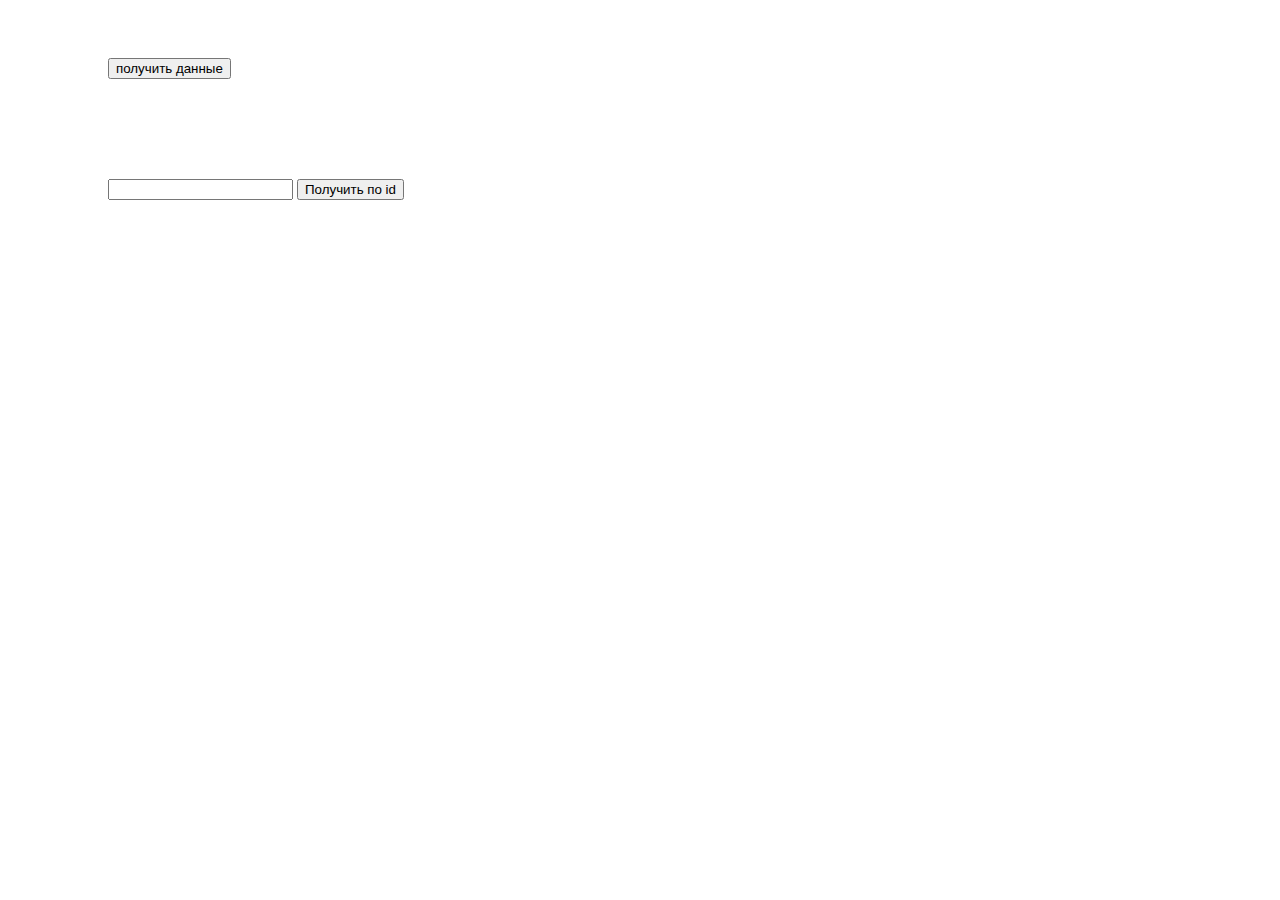
<file: index.html>
<!doctype html>
<html lang="en">
<head>
    <meta charset="UTF-8">
    <meta name="viewport"
          content="width=device-width, user-scalable=no, initial-scale=1.0, maximum-scale=1.0, minimum-scale=1.0">
    <meta http-equiv="X-UA-Compatible" content="ie=edge">
    <title>Document</title>
</head>
<body>


<!--<button type="button" class="btn">-->
<!--    Запустить-->
<!--</button>-->
<!--<span>&#45;&#45;&#45;&#45;&#45;&#45;</span>-->
<!--<span class="count">-->
<!--    00:00-->
<!--</span>-->
<!--<span>&#45;&#45;&#45;&#45;&#45;&#45;</span>-->
<!--<button class="interval" type="button">Интервал</button>-->

<!--<br>-->
<!--<br>-->
<!--<button type="button" class="stop">-->
<!--    Остановить-->
<!--</button>-->
<!--<br>-->
<!--<br>-->
<!--<button type="button" class="reset">-->
<!--    Сбросить-->
<!--</button>-->

<!--<ol class="list">-->

<!--</ol>-->

<div style="padding: 50px 0 50px 100px">
    <button type="button" class="btn">получить данные</button>
</div>


<div style="padding: 50px 0 50px 100px">
    <form>
        <input type="text">
        <button type="submit">Получить по id</button>
    </form>
</div>

<h2></h2>

<ul>

</ul>

<script src="./step14/main.js"></script>
</body>
</html>
</file>
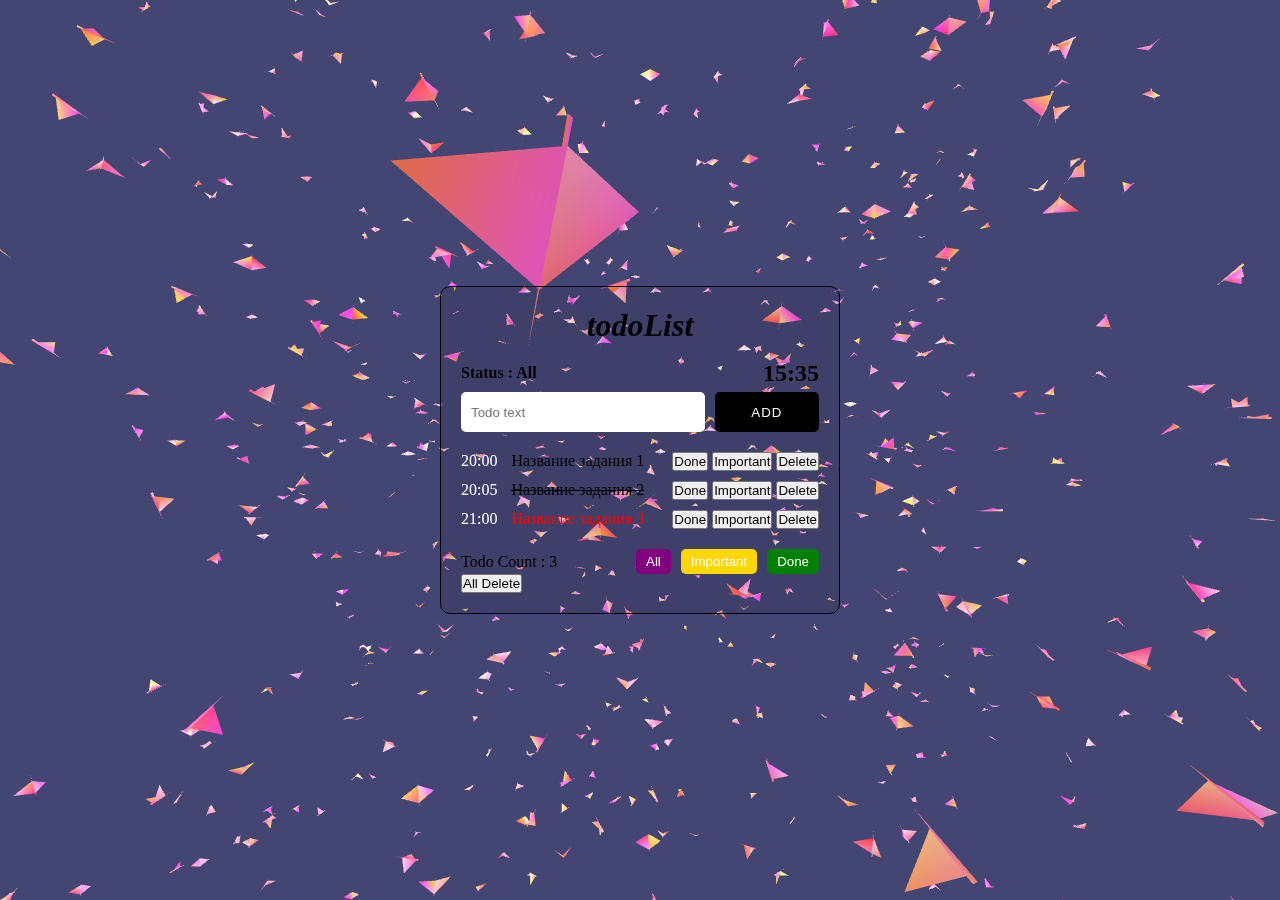
<file: step12/index.html>
<!doctype html>
<html lang="en">
<head>
    <meta charset="UTF-8">
    <meta name="viewport"
          content="width=device-width, user-scalable=no, initial-scale=1.0, maximum-scale=1.0, minimum-scale=1.0">
    <meta http-equiv="X-UA-Compatible" content="ie=edge">
    <title>Document</title>
    <link rel="stylesheet" href="style.css">
</head>
<body>

<section class="todo" id="vanta">
    <div class="todo__content">
        <h1 class="todo__title">todoList</h1>

        <div class="todo__header">
            <h4>Status : <span class="todo__status">All</span></h4>
            <h2 class="todo__time"></h2>
        </div>
        <form class="todo__form">
            <input minlength="5" maxlength="20" required placeholder="Todo text" class="todo__input" type="text">
            <button class="todo__btn add" type="submit">ADD</button>
        </form>

        <h2 class="todo__empty">Ваш список задач пуст ! ! ! </h2>

        <ul class="todo__list">

        </ul>

        <div class="todo__footer">
            <p class="todo__count">Todo Count : <span class="todo__count-num"></span></p>
            <div class="todo__footer-btns">
                <button style="background-color: purple" class="status__btn status__all">All</button>
                <button style="background-color: gold" class="status__btn status__important">Important</button>
                <button style="background-color: green" class="status__btn status__done">Done</button>
            </div>
        </div>
        <div class="todo__delete "><button class="delete__btn">All Delete</button></div>
    </div>
</section>

<script src="three.min.js"></script>
<script src="vanta.birds.min.js"></script>
<script>
    VANTA.BIRDS({
        el: "#vanta",
        mouseControls: true,
        touchControls: true,
        gyroControls: false,
        minHeight: 200.00,
        minWidth: 200.00,
        scale: 1.00,
        scaleMobile: 1.00,
        backgroundColor: 0x434572
    })
</script>
<script src="main.js"></script>
</body>
</html>
</file>
<file: step12/style.css>
* {
    padding: 0;
    margin: 0;
    box-sizing: border-box;
}
.todo {

    height: 100vh;
    display: flex;
    justify-content: center;
    align-items: center;
}
.todo__header {
    display: flex;
    align-items: center;
    justify-content: space-between;
}
.todo__content {
    border: 1px solid black;
    width: 400px;
    border-radius: 10px;
    padding: 20px;
    background: #00000010;
}
.todo__empty {
    padding: 20px 0;
    text-align: center;
}
.todo__title {
    text-align: center;
    font-style: italic;
    margin-bottom: 10px;
}
.todo__form {
    display: flex;
    column-gap: 10px;
}
.todo__form .todo__input {
    width: 70%;
    height: 40px;
    border-radius: 5px;
    border: none;
    padding-left: 10px;
}
.todo__form .todo__btn {
    height: 40px;
    width: 30%;
    background: #000;
    color: white;
    border: none;
    border-radius: 5px;
    letter-spacing: 1px;
    cursor: pointer;
}
.todo__list {
    display: flex;
    flex-direction: column;
    row-gap: 10px;
    padding: 20px 0;
}
.todo__item {
    display: flex;
    justify-content: space-between;
}
.todo__footer {
    display: flex;
    justify-content: space-between;
    align-items: center;
}
.todo__footer-btns {
    display: flex;
    column-gap: 10px;
}
.status__btn {
    padding: 5px 10px;
    color: white;
    cursor: pointer;
    border-radius: 5px;
    border: none;
}

h4{
    margin: 10px 0;
}

.todo__item-time {
    margin-right: 10px;
    color: white;
}
</file>
